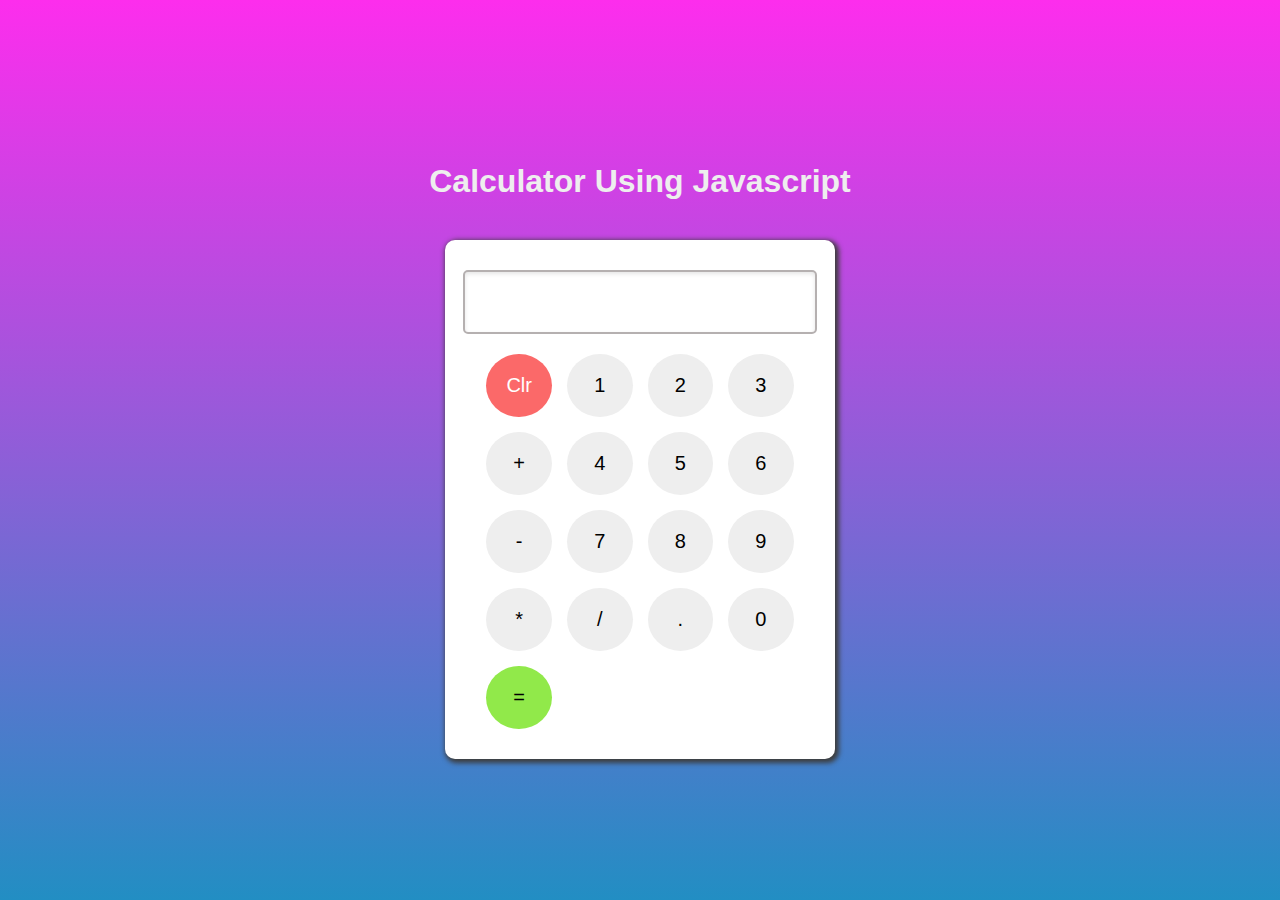
<file: calculator/index.html>
<!DOCTYPE html>
<html lang="en">
<head>
    <meta charset="UTF-8">
    <meta name="viewport" content="width=device-width, initial-scale=1.0">
    <title>Calculator</title>
    <script src="app.js" defer></script>
    <link rel="stylesheet" href="style.css">
</head>
<body>
    <h1>Calculator Using Javascript</h1>
    <div class="calculator">
        <input type="text" id="display">
        <div class="buttons">
            <button class="btn" onclick="clearDisplay()">Clr</button>
            <button class="btn" onclick="appendNumber('1')">1</button>
            <button class="btn" onclick="appendNumber('2')">2</button>
            <button class="btn" onclick="appendNumber('3')">3</button>
            <button class="btn" onclick="setOperation('+')">+</button>
            <button class="btn" onclick="appendNumber('4')">4</button>
            <button class="btn" onclick="appendNumber('5')">5</button>
            <button class="btn" onclick="appendNumber('6')">6</button>
            <button class="btn" onclick="setOperation('-')">-</button>
            <button class="btn" onclick="appendNumber('7')">7</button>
            <button class="btn" onclick="appendNumber('8')">8</button>
            <button class="btn" onclick="appendNumber('9')">9</button>
            <button class="btn" onclick="setOperation('*')">*</button>
            <button class="btn" onclick="setOperation('/')">/</button>
            <button class="btn" onclick="appendNumber('.')">.</button>
            <button class="btn" onclick="appendNumber('0')">0</button>
            <button class="btn" onclick="calculateResult('=')">=</button>
            
            
        </div>
        
        
    </div>




</body>
</html>
</file>
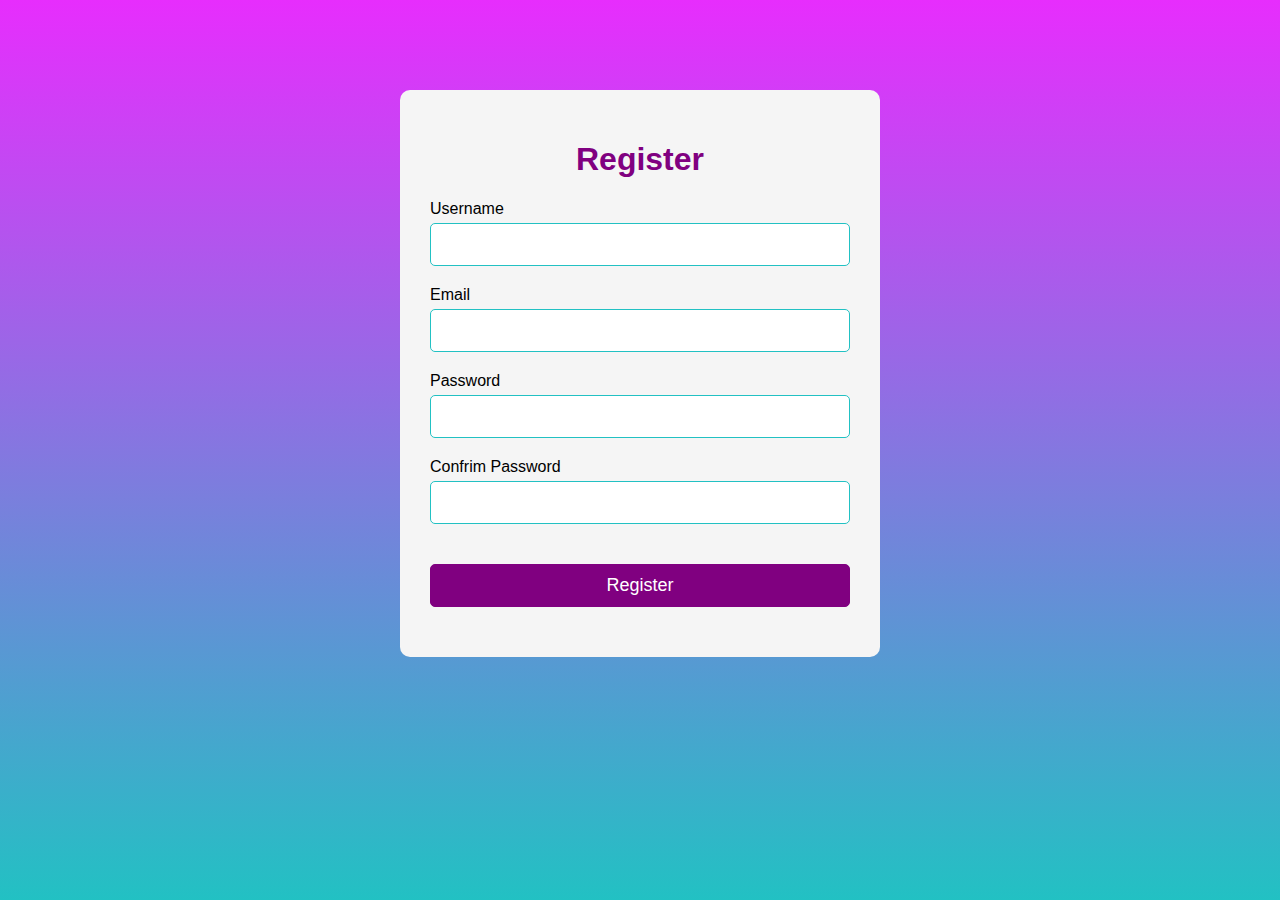
<file: Form validate/index.html>
<!DOCTYPE html>
<html lang="en">
<head>
    <meta charset="UTF-8">
    <meta name="viewport" content="width=device-width, initial-scale=1.0">
    <title>Register Page</title>
    <link rel="stylesheet" href="style.css">
    <script src="app.js" defer></script>
</head>
<body>
    <div class="container">
        <form action="" id="form">
            <h1>Register</h1>
            <div class="input-group">
                <label for="username">Username</label>
                <input type="text" id="username" name="username" autocomplete="off">
                <div class="error"></div>
            </div>
            <div class="input-group">
                <label for="email">Email</label>
                <input type="text" id="email" name="email" autocomplete="off">
                <div class="error"></div>
            </div>
            <div class="input-group">
                <label for="password">Password</label>
                <input type="password" id="password" name="password" autocomplete="off">
                <div class="error"></div>
            </div>
            <div class="input-group">
                <label for="cpassword">Confrim Password</label>
                <input type="password" id="cpassword" name="cpassword" autocomplete="off">
                <div class="error"></div>
            </div>
            <button type="submit">Register</button>
        </form>
    </div>
    
</body>
</html>
</file>
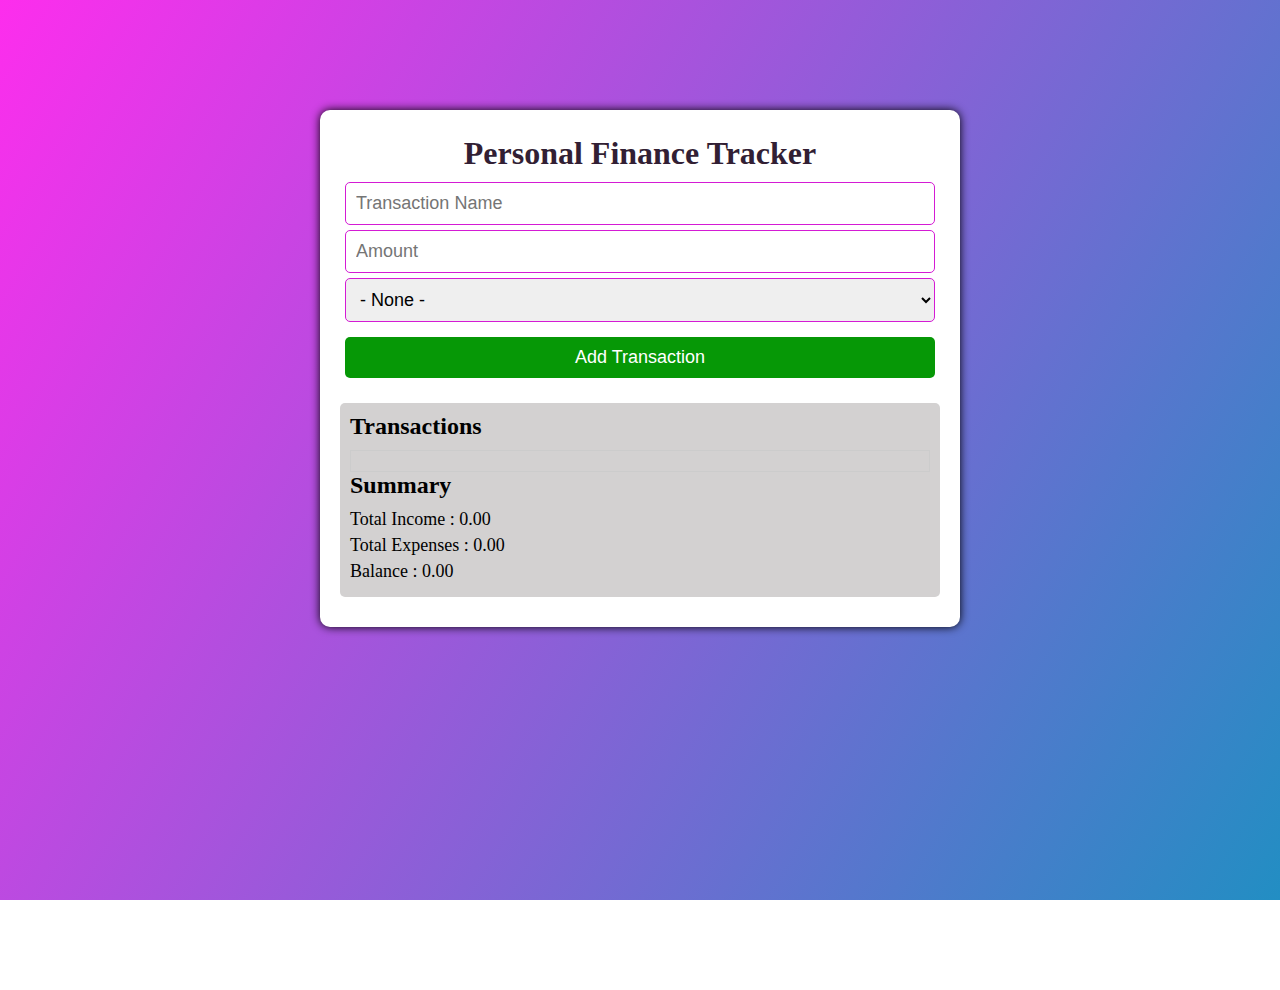
<file: Personal finance app/index.html>
<!DOCTYPE html>
<html lang="en">
<head>
    <meta charset="UTF-8">
    <meta name="viewport" content="width=device-width, initial-scale=1.0">
    <title>Personal Accounts</title>
    <link rel="stylesheet" href="style.css">
    <script src="app.js" defer></script>
</head>
<body>
    <div class="container">
        <div>
            <div class="input-items">
                <h1>Personal Finance Tracker</h1>
                <input type="text" placeholder="Transaction Name" id="transactionName">
                <input type="number" placeholder="Amount" id="transactionAmount">
                <select name=""   id="transactionCatagory" >
                    <option value="" class="opt1" disabled selected>- None -</option>
                    <option value="Income">Income</option>
                    <option value="Expense">Expense</option>
                </select>
                <button class="btn" id="addTransactionBtn">Add Transaction</button>
            </div>
        </div>
        <div class="transaction">
            <h2>Transactions</h2>
            <ul id="transactionList"></ul>
            <h2>Summary</h2>
            <p>Total Income : <span id="totalIncome">0</span></p>
            <p>Total Expenses : <span id="totalExpenses">0</span></p>
            <p>Balance : <span id="balance">0</span></p>
        </div>
    </div>
    
</body>
</html>
</file>
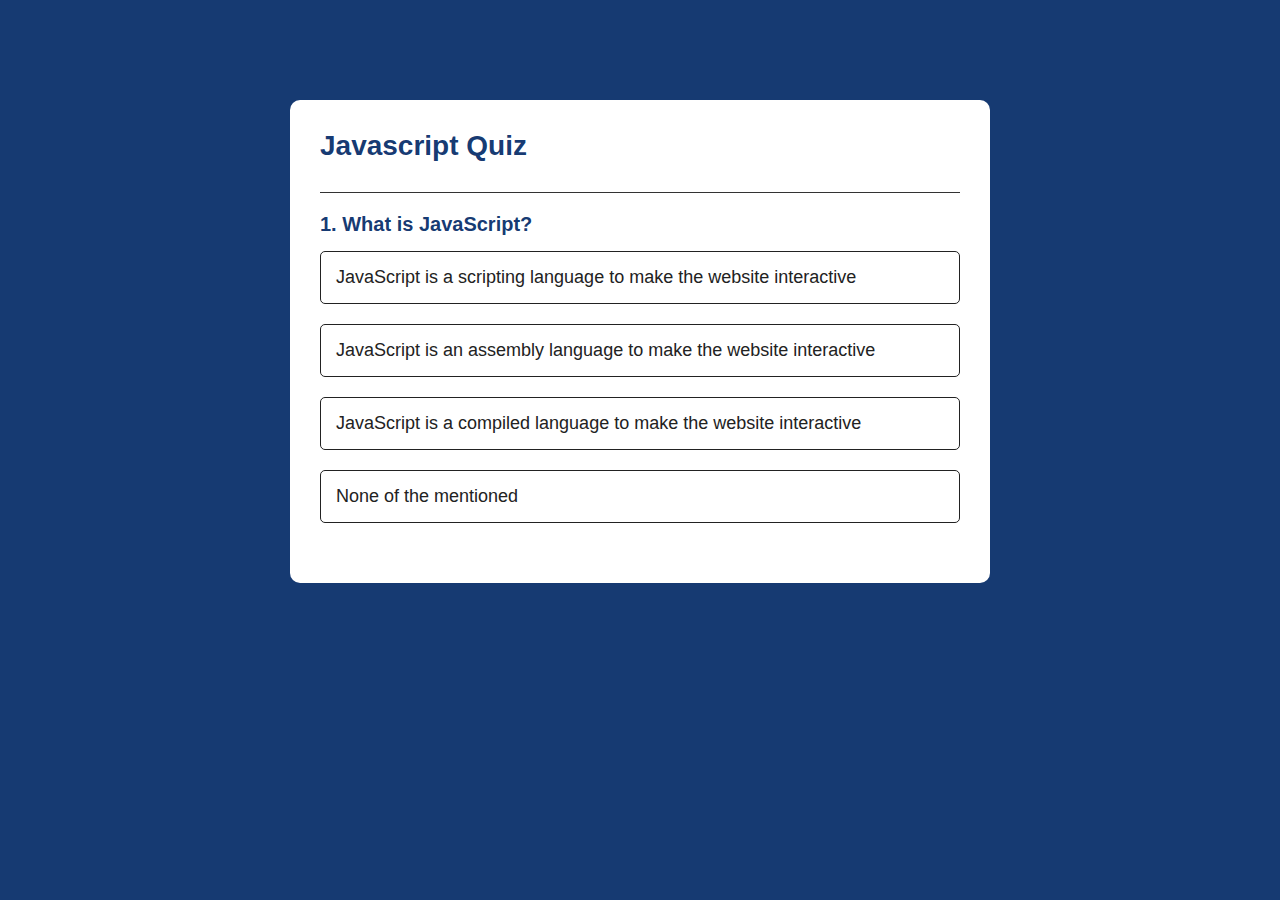
<file: Quiz app/index.html>
<!DOCTYPE html>
<html lang="en">
<head>
    <meta charset="UTF-8">
    <meta name="viewport" content="width=device-width, initial-scale=1.0">
    <title>Quiz App</title>
    <link rel="stylesheet" href="style.css">
    <script src="app.js" defer></script>
</head>
<body>
    <div class="app">
        <h1>Javascript Quiz</h1>
        <div class="quiz">
            <h2 id="questions">Questins goes here</h2>
            <div id="answer-buttons">
                <button class="btn">Answer 1</button>
                <button class="btn">Answer 2</button>
                <button class="btn">Answer 3</button>
                <button class="btn">Answer 4</button>
            </div>
            <button id="next-btn">Next</button>
        </div>
    </div>
    
</body>
</html>
</file>
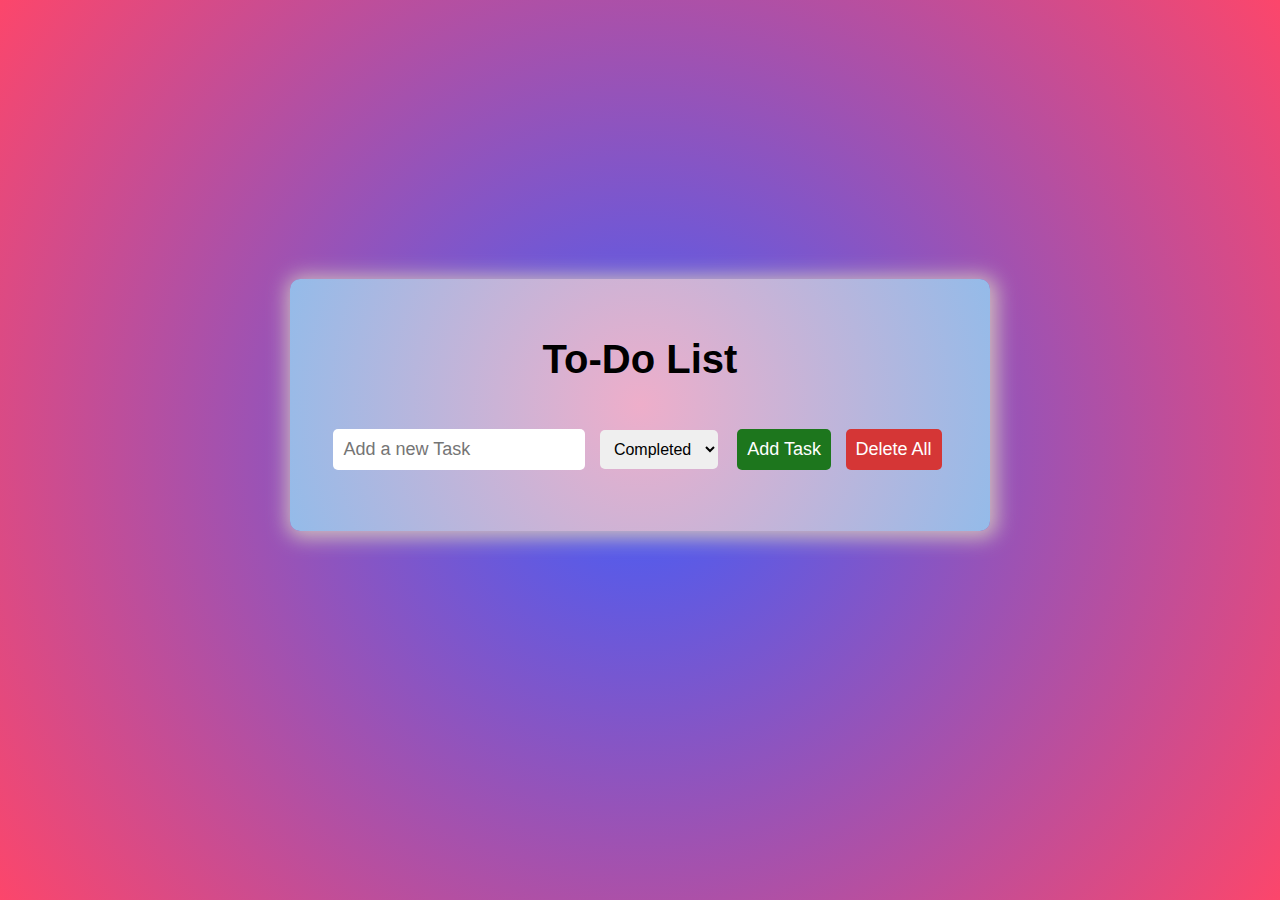
<file: to-do list/index.html>
<!DOCTYPE html>
<html lang="en">
<head>
    <meta charset="UTF-8">
    <meta name="viewport" content="width=device-width, initial-scale=1.0">
    <title>To-Do List</title>
    <link rel="stylesheet" href="style.css">
    <script src="main.js" defer></script>
</head>
<body>

    <div class="container">
        <h2>To-Do List</h2>
        <div id="mainbox" class="box-elements">
            <input type="text" id="todoinput" name="todoinput" placeholder="Add a new Task">
            <select name="taskstatus" id="taskstatus">
                <option value="Completed">Completed</option>
                <option value="Pending">Pending</option>
            </select>
            <button type="button" class="btn1" id="addbtn"> Add Task</button>
            <button type="button" class="btn2" id="deletebtns"> Delete All</button>
            
        </div>
        <ul id="task-list"></ul>

    </div>
    
</body>
</html>
</file>
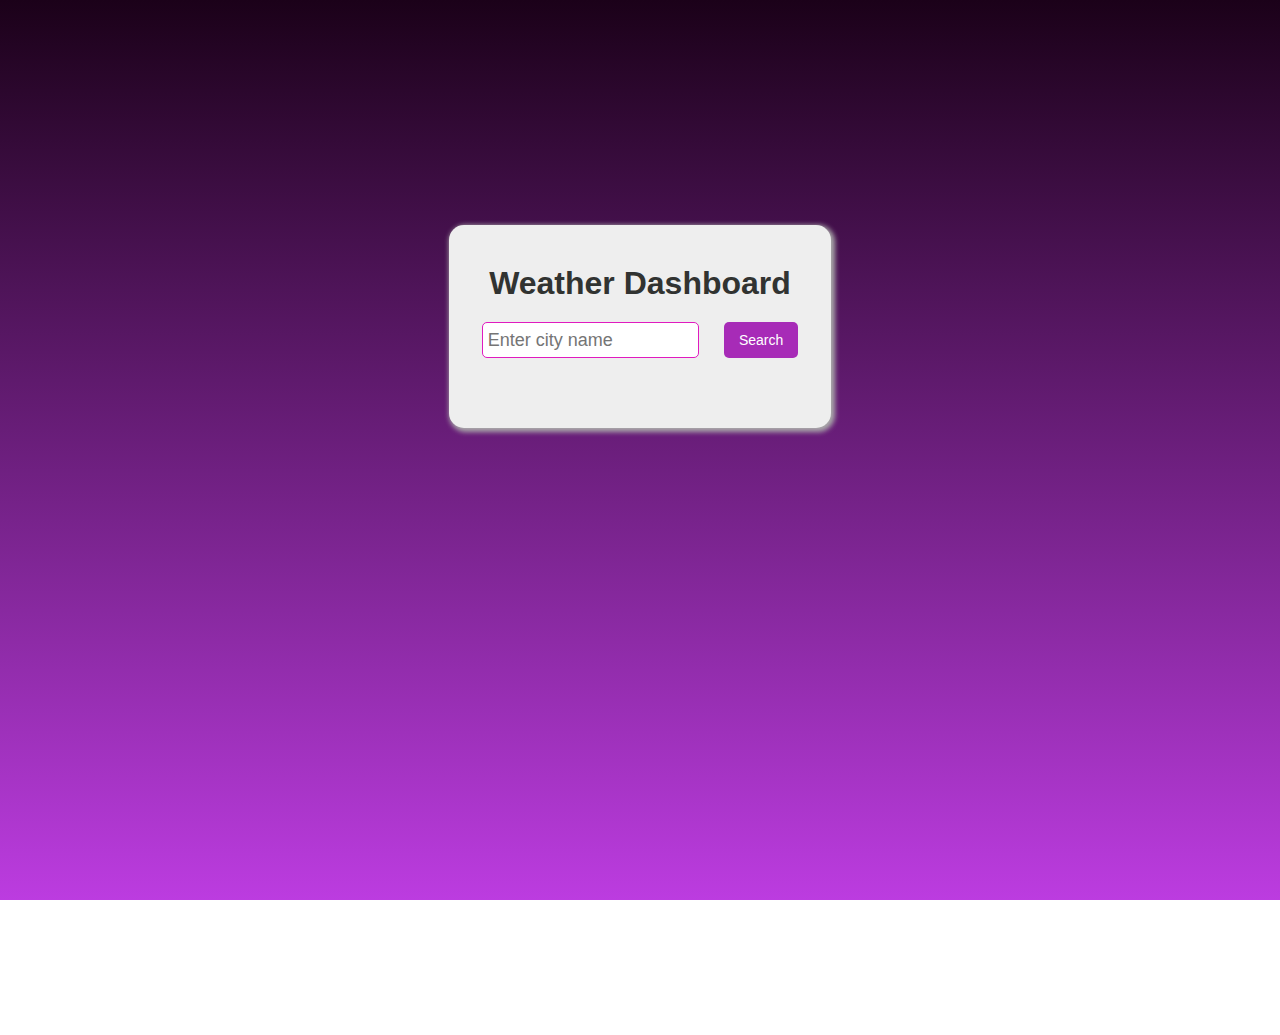
<file: weather app/index.html>
<!DOCTYPE html>
<html lang="en">
<head>
    <meta charset="UTF-8">
    <meta name="viewport" content="width=device-width, initial-scale=1.0">
    <title>Weather App</title>
    <link rel="stylesheet" href="style.css">
    <script src="app.js" defer></script>
</head>
<body>
    <div class="container">
        <h1>Weather Dashboard</h1>
        <div class="search-box">
            <input type="text" id="cityInput" placeholder="Enter city name">
            <button class="btn" id="searchBtn">Search</button>
        </div>
        <p id="loading">Loading....</p>
    <div class="weather-info">
        <h2 id="cityName"></h2>
        <p id="tempreature"></p>
        <p id="weather"></p>
        <p id="humidity"></p>
        <p id="wind"></p>
    </div>
    </div>
    
    
</body>
</html>
</file>
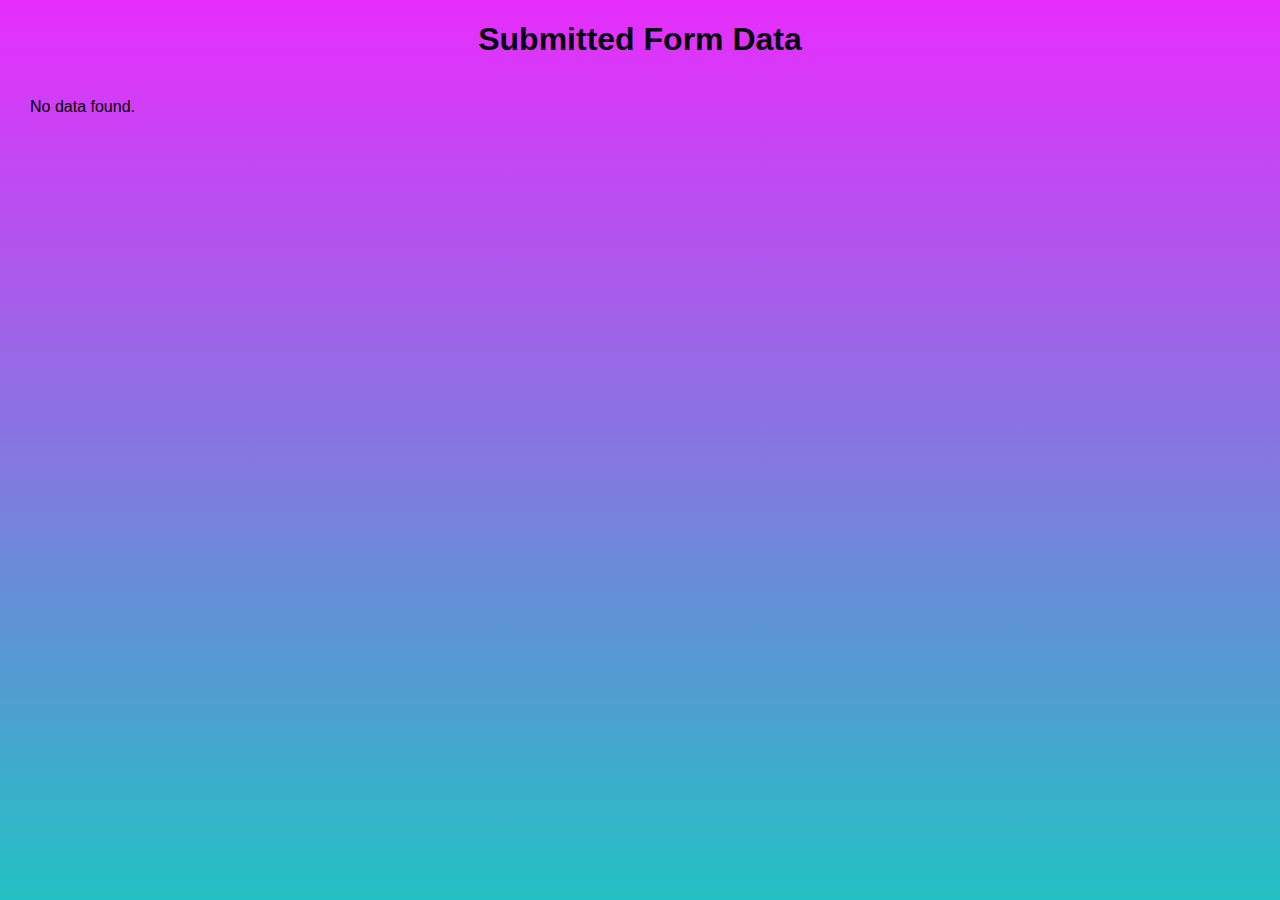
<file: Form validate/success.html>
<!DOCTYPE html>
<html lang="en">
<head>
    <meta charset="UTF-8">
    <meta name="viewport" content="width=device-width, initial-scale=1.0">
    <title>Form Data</title>
    <link rel="stylesheet" href="style.css">
</head>
<body>
    <div class="container1">
        <h1 class="new">Submitted Form Data</h1>
        <div id="data-display">
            <!-- The data will be displayed here -->
        </div>
    </div>

    <script src="success.js"></script>
</body>
</html>
</file>
<file: calculator/style.css>
body{
    background: rgb(34,142,195);
background: linear-gradient(0deg, rgba(34,142,195,1) 0%, rgba(253,45,237,1) 100%);
    font-family: Verdana, Geneva, Tahoma, sans-serif;
    background-repeat: no-repeat;
    height: 100vh;
    background-attachment: fixed;
    margin: 0;
    padding: 0;
    /* margin-top: 10vh; */
   display: flex;
   align-items: center;
   justify-content: center;
   flex-direction: column;
   
}
h1{
    text-align: center;
    color: #eee;
    margin-bottom: 40px;
    font-size:200%;
}
.calculator{
    background-color: white;
    padding: 30px;
    border-radius: 10px;
    box-shadow: 2px 2px 5px 2px rgb(61, 61, 61);
    width: 320px;
    display: flex;
    flex-direction: column;
    align-items: center;
}
#display{
    width: 100%;
    height: 40px;
    font-size: 25px;
    text-align: right;
    padding: 10px;
    margin-bottom: 20px;
    border-radius: 5px;
    border: 2px solid #b5b0b0;
    box-shadow: inset 0 2px 4px rgba(0,0,0,0.1);

}
.buttons{
    display: grid;
    grid-template-columns: repeat(4,1fr);
    gap: 15px;
    

}
.btn{
    background-color: #eee;
    border: none;
    font-size: 20px;
    padding: 20px;
    cursor: pointer;
    border-radius: 50%;
    transition: background-color 0.3s;

}
.btn:hover{
    background-color: #ccc;
}
.btn:active{
    background-color: #ef53f2;
}
/* .btn:nth-child(4n+4){
    background-color: #f76b6b ;
    color:white;
} */
.btn:first-child{
    color: #fff;
    background-color: rgb(251, 105, 105);
}
.btn:nth-last-child(1){
    background-color: #91e94a;
}

/* General styles for small devices (mobile) */
@media (max-width: 600px) {
    h1{
        font-size: 25px;
        margin-bottom: 20px;
    }
    .calculator {
        width: 250px;
        padding: 12px;
        margin-bottom: 20px;
    }
    
    #display {
        font-size: 18px;
        height: 17px;
        padding: 7px;
        width: 90%;
    }
    
    .btn {
        font-size: 15px;
        padding: 13px;
    }
    
    .buttons {
        gap: 10px;
    }
}

/* Styles for tablets */
@media (min-width: 601px) and (max-width: 900px) {
    .calculator {
        width: 300px;
    }
    
    #display {
        font-size: 22px;
        height: 35px;
    }
    
    .btn {
        font-size: 18px;
        padding: 18px;
    }
    
    .buttons {
        gap: 12px;
    }
}

/* Default styles for larger screens (desktops) */
@media (min-width: 901px) {
    .calculator {
        width: 330px;
    }
    
    #display {
        font-size: 26px;
        height: 40px;
    }
    
    .btn {
        font-size: 20px;
        padding: 20px;
    }
    
    .buttons {
        gap: 15px;
    }
}
</file>
<file: Form validate/style.css>
body{
    background: rgb(34,193,195);
background: linear-gradient(0deg, rgba(34,193,195,1) 0%, rgba(231,45,253,1) 100%);
background-attachment: fixed;
margin: 0;
font-family: 'poppins', sans-serif;

}

#form{
    width: 420px;
    margin: 10vh auto 5vh auto;
    
    background-color: whitesmoke;
    border-radius: 10px;
    padding: 30px;

}

h1{
    text-align: center;
    color: purple;

}
#form button{
    background-color: purple;
    color: white;
    border: 1px solid purple;
    border-radius: 5px;
    padding: 10px;
    font-size: 18px;
    margin: 20px 0px;
    cursor: pointer;
    width: 100%;
}
.input-group{
    display: flex;
    flex-direction: column;
    margin-bottom: 15px;


}
.input-group input{
    border-radius: 5px;
    font-size: 18px;
    margin-top: 5px;
    padding: 10px;
    border: 1px solid #22c1c3;


}
.input-group input:focus{
    outline: 0;
}
 .input-group .error{
    color: red;
    font-size: 15px;
    margin-top: 5px;
}

.input-group.success input{
    border-color: rgb(86, 230, 86);
}
.input-group.error input{
    border-color: rgb(234, 67, 67);
}

.container1 h1{
    color:rgb(2, 9, 13);
    
}
#data-display{
    margin-left: 30px;
    margin-top: 40px;
}



/* break point */

@media (max-width:1024px){
    #form{
        width: 400px;
    }
}

@media(max-width:768px){
    #form{
        width: 300px;
    }
    h1{
        font-size: 24px;
    }
    .input-group input{
        font-size: 16px;
        padding: 7px;
  
    }
    .input-group label{
        font-size: 14px;
    }
    #form button{
        
        color: white;
    
        border-radius: 5px;
        padding: 10px;
        font-size: 17px;
        margin: 18px 0px;
        cursor: pointer;
        width: 100%;
    }
}

@media (max-width:430px){
    #form{
        width: 280px;
        padding: 20px;
    }
    #form button{
    
        border-radius: 5px;
        padding: 10px;
        font-size: 17px;
        margin: 14px 0px;
        cursor: pointer;
        width: 100%;
    }
    #data-display{
        margin-left: 15px;
        margin-top: 35px;
    }
    .input-group .error{
        color: red;
        font-size: 14px;
        margin-top: 4px;
    }
    
    
    
}
@media (max-width:380px){
    #form{
        width: 250px;
        padding: 20px;
    }
    .input-group input{
        font-size: 12px;
        padding: 5px;
  
    }
    #form button{ 
        border-radius: 5px;
        padding: 10px;
        font-size: 17px;
        margin: 12px 0px;
        cursor: pointer;
        width: 100%;
    }
    #data-display{
        margin-top: 30px;
    }
    .input-group .error{
        color: red;
        font-size: 13px;
        margin-top: 4px;
    }
    
    
    
    
}
</file>
<file: Personal finance app/style.css>
*{
    margin: 0;
    padding: 0;
}

body{
    background: rgb(34,142,195);
    background: linear-gradient(301deg, rgba(34,142,195,1) 0%,
    rgba(253,45,237,1) 100%);
    display: flex;
    align-items: start;
    justify-content: center;
    margin-top: 10vh;
    background-repeat: no-repeat;
    height: 100vh;
    background-attachment: fixed;

}
.container{
    width: 600px;
    /* border: 1px solid black; */
    height: max-content;
    padding: 20px;
    margin: 20px;
    background-color: white;
    border-radius: 10px;
    box-shadow: 0px 0px 10px black;
    

}
.input-items{
    display: flex;
    flex-direction: column;
    /* border: 1px solid black; */
    padding: 5px;
}
.input-items h1{
    text-align: center;
    color: rgb(50, 31, 52);
    margin-bottom: 10px;
}
.input-items input , select{
    padding: 10px;
    border-radius: 5px;
    border: 1px solid rgb(212, 27, 212);
    margin-bottom: 5px;
    font-size: 18px;
    

}
select  .opt1{
    color:gray;
    
}
.btn{
    background-color: rgb(6, 152, 6);
    padding: 10px;
    border-radius: 5px;
    margin-top: 10px;
    border: none;
    font-size: 18px;
    color: white;
    margin-bottom: 10px;
    

}
.btn:hover{
    background-color: white;
    color: green;
    border: 1px solid green;
    transition: 0.5s ease;
    box-shadow: 0px 0px 10px  green;
    
}
.transaction{
    background-color:rgb(211, 209, 209) ;
    margin: 10px 0px;
    padding: 10px;
    border-radius: 5px;
}
.transaction h2{
    /* margin-left: 20px; */
    margin-bottom: 10px;
}
.transaction p{
    /* margin-left: 20px; */
    font-size: 18px;
    margin-bottom: 5px;
}
/* jacvascript element */
#transactionList li{
    /* margin-left: 20px; */
    display: flex;
    align-items: center;
    justify-content: space-between;
    padding: 10px;
    
    margin-bottom: 10px;
    border-radius: 5px;
    font-size: 18px;
}
.delete-btn{
    background-color: rgb(251, 25, 25);
    font-size: 14px;
    padding: 5px 10px;
    border: none;
    border-radius: 5px;
    color: white;
   
}
.delete-btn:hover{
    box-shadow: 0px 0px 10px #f60e12;
    background: white;
    color: red;
    border: 1px solid red;
    transition: 0.5s ease;
}
#transactionList {
    max-height: 300px;  /* Set a maximum height */
    overflow-y: auto;   /* Enable vertical scrolling */
    border: 1px solid #ccc; /* Optional: to make it visually distinct */
    padding: 10px;
}
  

@media (max-width:600px){
    h1{
        font-size: 20px;
    }
    body{
        margin-top: 5vh;
    }
    .input-items input{
        padding: 7px;
        font-size: 16px;
    }
    .input-items select{
        font-size: 16px;
        padding: 7px;

    }
    .btn{
        font-size: 16px;
        padding: 8px;

    }
    h2{
        font-size: 21px;
    }
    #transactionList li{
       
        padding: 7px;
        margin-bottom: 7px;
       
        font-size: 16px;
    }
    .delete-btn{
        background-color: rgb(251, 25, 25);
        font-size: 11px;
        padding: 5px 7px;
        
        
    }
}
</file>
<file: Quiz app/style.css>
*{
    margin: 0;
    padding: 0;
    font-family:'poppins',sans-serif;
    box-sizing:border-box;
}
body{
    background: #002765e9;
}
.app{
    background: #fff;
    width: 100%;
    max-width: 700px;
    margin: 100px auto 0;
    border-radius: 10px;
    padding: 30px;

}
.app h1{
    font-size: 28px;
    color: #002765e9;
    font-weight: 600;
    padding-bottom:30px;
    border-bottom: 1px solid #333;
}
.quiz{
    padding: 20px 0;
}
.quiz h2{
    font-size: 20px;
    color: #002765e9;
    font-weight: 600;
    margin-bottom: 5px;

}
.btn{
    background-color: #fff;
    color: #222;
    font-weight: 500;
    font-size: 18px;
    width: 100%;
    border: 1px solid #222;
    padding: 15px;
    margin: 10px 0;
    border-radius: 5px;
    text-align: left;
    cursor: pointer;
    
}
.btn:hover:not([disabled]){
    background: #555;
    color: white;
    transition: all 0.4s ease;
}
.btn:disabled{
    cursor: no-drop;
}
#next-btn{
    background-color: #002765e9;
    font-size: 16px;
    color: #fff;
    padding: 10px;
    width: 150px;
    margin: 20px auto 0;
    font-weight: 500;
    letter-spacing: 2px;
    border-radius: 5px;
    border: 0;
    cursor: pointer;
    display: none;


}
.correct{
    background: #80ea8e;
}
.incorrect{
    background: #f47e7c;
}

/* break point */
/* @media (max-width:1030px) {

    .app{
         
        margin: 50px auto 0; 
        padding: 25px;
    
    }
    .app h1{
        font-size: 25px;
        
        padding-bottom:28px;
        
    }
    .quiz{
        padding: 25px 0;
    }
    .quiz h2{
        font-size: 20px;
       
    }
    .btn{
      
        font-size: 18px;
        padding: 12px;
        margin: 10px 0;  
    }
}

@media (max-width:770px) {
    .app{
         
        margin: 50px auto 0; 
        padding: 25px;
    
    }
    .app h1{
        font-size: 24px;
        text-align: center;
        padding-bottom:25px;
        
    }
    .quiz{
        padding: 20px 0;
    }
    .quiz h2{
        font-size: 19px;
        color: #002765e9;
        font-weight: 600;
    
    }
    .btn{
      
        font-size: 17px;
        padding: 12px;
        margin: 10px 0;
        
        
    }
    
}
@media (max-width:430px){
    .app{
         
        margin: 10px auto 0; 
        padding: 20px;
    
    }
    .app h1{
        font-size: 20px;
        text-align: center;
        padding-bottom:20px;
        
    }
    .quiz{
        padding: 18px 0;
    }
    .quiz h2{
        font-size: 15px;
        color: #002765e9;
        font-weight: 600;
    
    }
    .btn{
      
        font-size: 15px;
        padding: 10px;
        margin: 8px 0;
        
        
    }

}
 */
</file>
<file: to-do list/style.css>
body{
    background: rgb(63,94,251);
background: radial-gradient(circle, rgba(63,94,251,1) 0%, rgba(252,70,107,1) 100%);
font-family: Verdana, Geneva, Tahoma, sans-serif;
display: flex;
align-items: center;
justify-content: center;
background-attachment: fixed;
margin: 0;
padding: 0;
height: auto;
min-height: 80vh;
overflow-y: auto;

}

.container{
    display: flex;
    align-items: center;
    justify-content: center;
    max-height: 70vh;
    overflow-y: auto;
    flex-direction: column;
    margin-top: 10%;
    background: rgb(238,174,202);
    background: radial-gradient(circle, rgba(238,174,202,1) 0%,
    rgba(148,187,233,1) 100%);
    width: 700px;
    border-radius: 10px;
    padding: 5px;
    /*  */
    padding: 20px;
    box-sizing: border-box;
    margin-top: 10vh;
    max-height: 70vh;
    overflow-y: auto;
    /* box-shadow: 2px 2px 2px px wheat ; */
    box-shadow: 2px 2px 20px 5px rgb(207, 189, 189);
   
 
}

.container h2{
    font-size: 40px;
    padding: 5px;  
    
}

.box-elements input{
    padding: 10px;
    border-radius: 5px;
    border: none;
    font-size: 18px;
   

}
.box-elements select{
    font-size: 16px;
    padding: 10px;
    margin: 10px;
    border: none;
    border-radius: 5px;
}
.btn1{
    background-color: rgb(29, 118, 29);
    font-size: 18px;
    border: none;
    border-radius: 5px;
    padding: 10px;
    color: white;
    cursor: pointer;
    margin: 5px;
}
.btn2{
    background-color: rgb(213, 54, 54);
    font-size: 18px;
    border: none;
    border-radius: 5px;
    padding: 10px;
    color: white;
    cursor: pointer;
    margin: 5px;
}


#task-list li{  
  
   display: flex;
   justify-content: space-between;
   font-size: 20px;
   width: 90%;
   padding: 5px 15px;
   border: 1px solid black;
   border-radius: 3px;
   margin-top: 15px;
   margin-left: 0;
   
}
#task-list {
    width: 92%;
    overflow-y: auto;
    margin-left: 0;
    /* margin-right: 10px; */
}

#deletebtn{
    /* background-color:rgb(213, 54, 54) ; */
    background-color: rgb(219, 48, 48);
    border: none;
    font-size: 16px;
    color: white;
    border-radius: 3px;
    padding: 5px;
}

/* break point */
@media (max-width:430px){
    
    .container h2{
        font-size: 30px;
       
        
    }
    .box-elements input{
        padding: 8px;
        font-size: 18px;
        width: 92%;
        margin-bottom: 14px;
        margin-left: 5px;
    
    }
    .container{
         width: 450px;
        margin: 20px; 
        padding: 20px;
        box-sizing: border-box;
        margin-top: 10vh;
        max-height: 100vh;
        overflow-y: auto;
    }
    
    .box-elements select{
        font-size: 16px;
        padding: 8px;
        margin: 5px;
        margin-right: 15px;
        
    }
    .btn2{   
        font-size: 16px;
        
        padding: 10px;
        margin: 5px;
        
    }
    .btn1{   
        font-size: 16px;
        
        padding: 10px;
        margin: 5px;    
    }
    
    #task-list li{  
        display: flex;
        justify-content: space-between; 
        align-items: center;
        font-size: 16px;
        width: 90%;
        
     
        border: 1px solid black;
        border-radius: 3px;
       
        margin-top: 10px;
        
        
    }
    ul#task-list{
        padding: 0px 0px 0px 0px;
    }
    


}


@media (max-width:380px){
    
    .container h2{
        font-size: 25px;
        padding: 5px;
        
    }
    .box-elements input{
        padding: 7px;
        font-size: 18px;
        width: 92%;
        margin-bottom: 10px;
    
    }
    .container{
        width: 420px;
        margin: 30px;
    }
    .box-elements select{
        font-size: 14px;
        padding: 7px;
        margin: 5px;
        
    }
    .btn2{   
        font-size: 13px;
        border-radius: 5px;
        padding: 8px;
        margin: 2px;
        
    }
    .btn1{   
        font-size: 13px;
        border-radius: 5px;
        padding: 8px;
        margin: 2px;
       
        
    }
    .box-elements{
        display: inline-block;
    }

     
    #task-list li{  
        display: flex;
        justify-content: space-between; 
        align-items: center;
        font-size: 14px;
        width: 87%;
        
       
        border: 1px solid black;
        border-radius: 3px;
      
        margin-top: 10px;
        
        
    }
    ul#task-list{
        padding: 0px 0px 0px 0px;
    }
    button#deletebtn{
        font-size: 13px;
    }


}

@media (max-width:320px){
    .container h2{
        font-size: 22px;
    }
    .btn2{   
        font-size: 10px;
        border-radius: 5px;
        padding: 7px;
        margin: 1px;
        margin-bottom: 2px;
        
    }
    .btn1{   
        font-size: 10px;
        border-radius: 5px;
        padding: 7px;
        margin: 1px;
        margin-bottom: 2px;
       
        
    }
    .box-elements select{
        font-size: 12px;
        padding: 5px;
        margin: 2px;
        
    }
    #task-list li{  
       
        font-size: 12px;
        width: 84%;
        margin-top: 8px;
        
        
    }
    ul#task-list{
        padding: 0px 0px 0px 0px;
    }
    button#deletebtn{
        font-size: 10px;
    }
    .box-elements input{
        padding: 6px;
        font-size: 16px;
        width: 93%;
        margin-bottom: 10px;
    
    }
    input#todoinput{
        margin: 0px 0px 10px 0px;
    }
   
}
</file>
<file: weather app/style.css>
body{
    background: rgb(34,142,195);
background: linear-gradient(0deg, rgb(188, 60, 224) 0%, rgb(27, 1, 25) 100%);
    font-family: Verdana, Geneva, Tahoma, sans-serif;
    background-repeat: no-repeat;
    height: 90vh;
    background-attachment: fixed;
    margin: 0;
    padding: 0;
    margin-top: 25vh;
   display: flex;
   align-items: center;
   /* justify-content: center; */
   flex-direction: column;
   /* color: #000; */
   
   overflow: auto;
   
}

.container{
    width: auto;
    background-color:#eee ;
    padding: 20px;
    border-radius: 15px;
    box-shadow: 2px 2px 5px 2px #aaa;
    
    
}
h1{
    padding: 10px;
    margin: 10px;
    color: #313331;

}
.search-box {
    display: flex;
    justify-content: space-around;
    margin-bottom: 15px;
}
.search-box input{
    font-size: 18px;
    padding: 5px;
    width: 60%;
    border-radius: 5px;
    border: none;
    border: 1px solid rgb(224, 27, 191);
}
.btn{
    padding: 10px 15px;
    font-size: 14px;
    background-color: #a72bb7;
    color: white;
    border: none;
    border-radius: 5px;
    transition: background-color 0.5s ease, color 0.5s ease, border 0.5s ease;
}
.btn:hover{
    background-color: #f2e9e9;
    color: black;
    border: 1px solid #a72bb7;
    
}
#loading{
    display: none;
    text-align: center;
    margin-top: 20px;
}
.weather-info #cityName{
   text-align: center;
   padding: 5px;
   color: #a72bb7;
}
#tempreature{
    text-align: center;
}
.weather-info p{
    text-align: center;
}


@media (max-width:600px){
    body{
        
        height: 90vh;
        
        
    }
    .container{
        width: 250px;
        padding: 15px;
    }
    h1{
        font-size: 18px;
        text-align: center;
    }
    .search-box input{
        font-size: 16px;
        padding: 0px;
        padding-left: 4px;
        /* width: 55%; */
    }
    .btn{
        padding: 7px 10px;
    }
    .weather-info #cityName{
        font-size: 20px;
    }


}
@media (min-width:601px) and (max-width:900px){
    body{
       
        height: 100vh;
    }
    
    .container{
        width: 350px;
        padding: 20px;
    }
    h1{
        font-size: 20px;
        text-align: center;
    }
    .search-box input{
        font-size: 20px;
        padding: 5px;
        padding-left: 6px;
        /* width: 55%; */
    }
    .btn{
        padding: 10px 10px;
    }
    .weather-info #cityName{
        font-size: 24px;
    }
}
</file>
